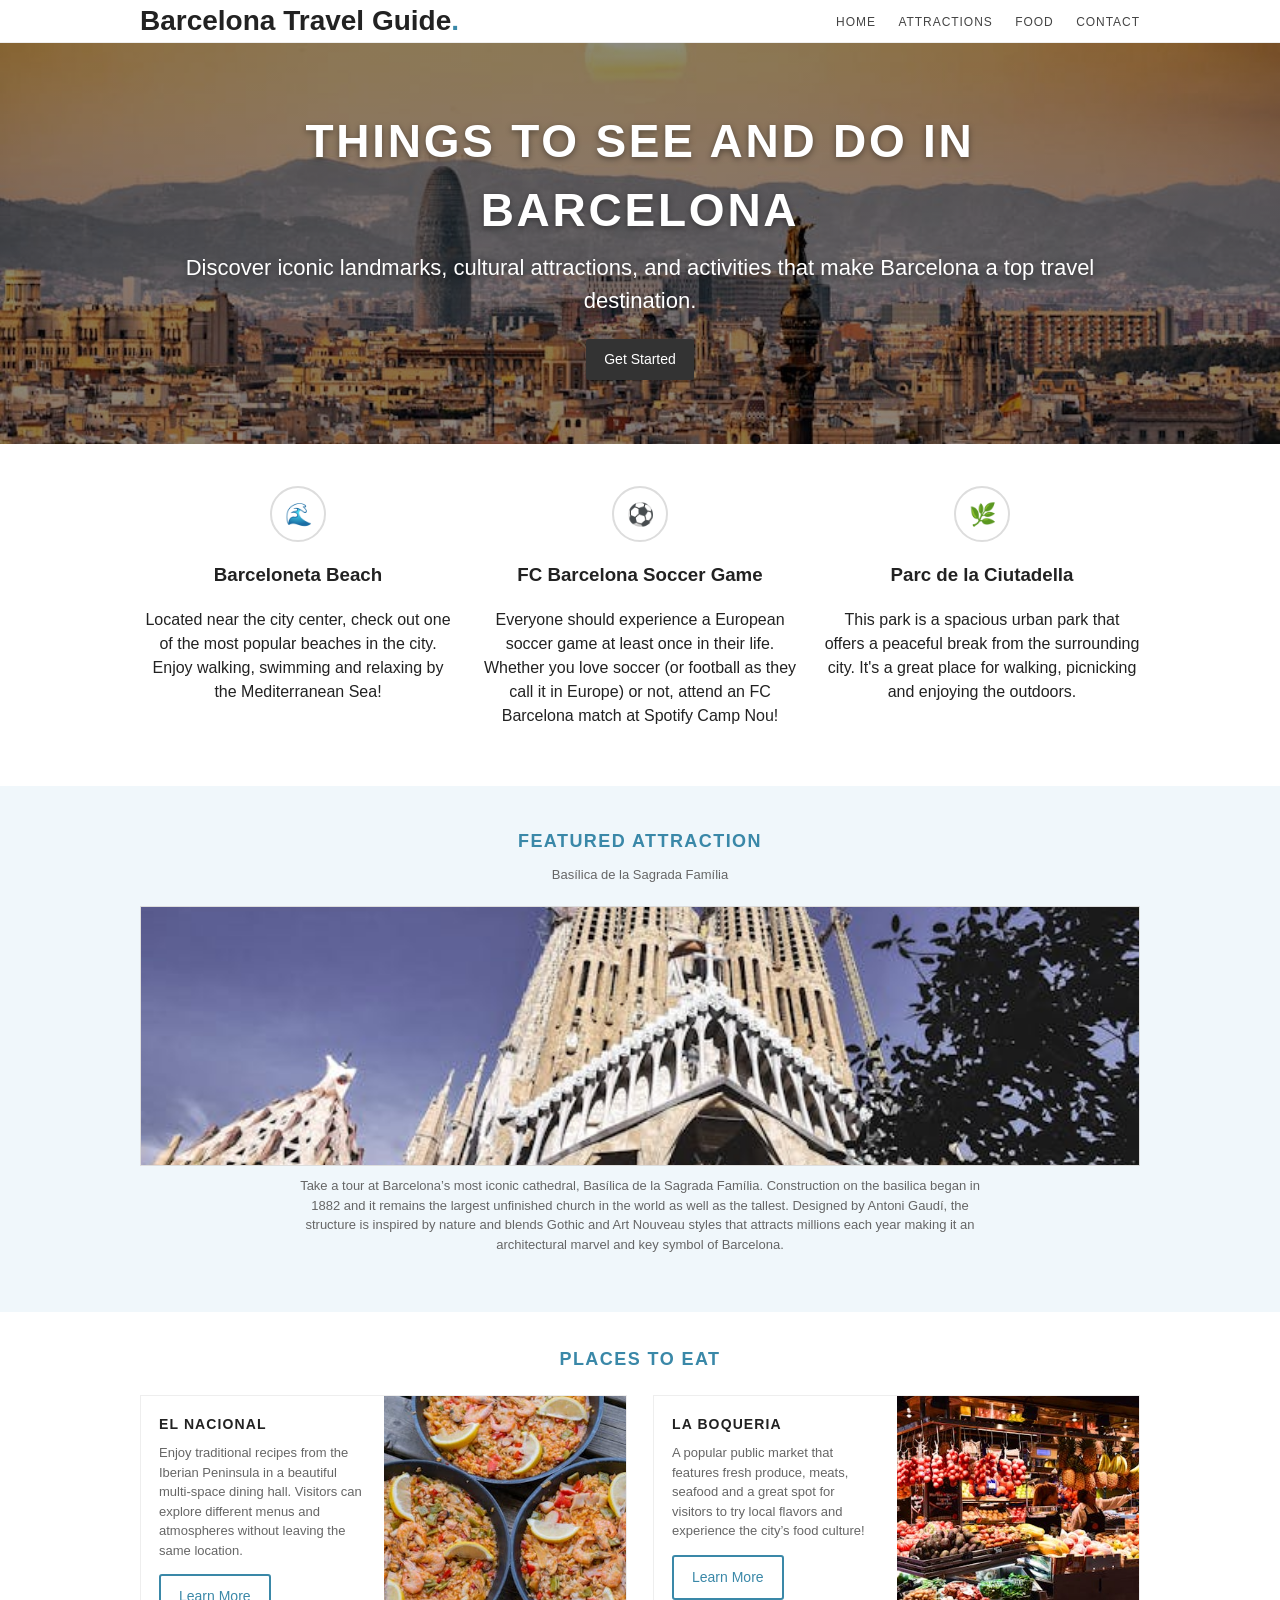
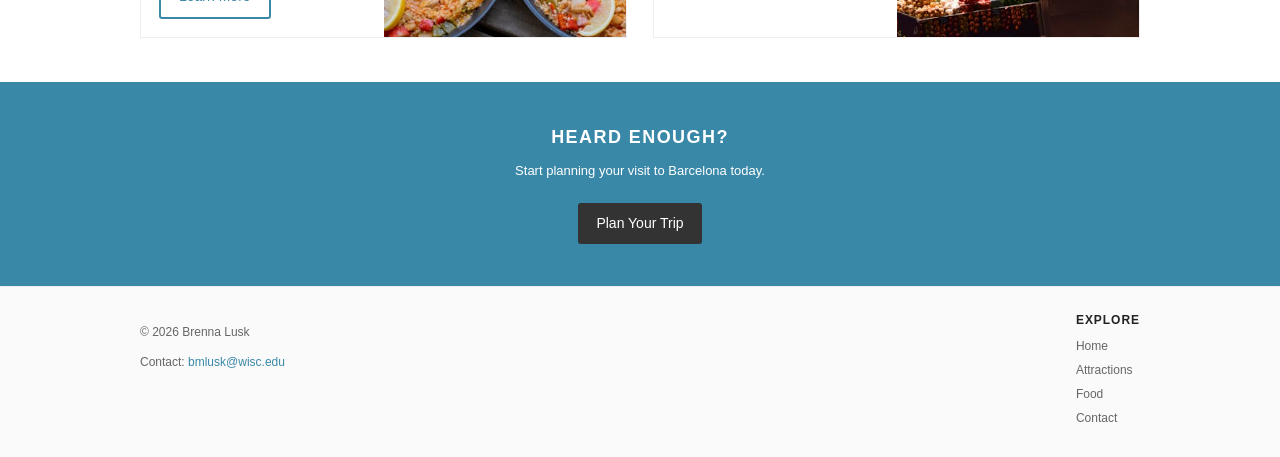
<file: index.html>
<!-- =========================================================
STEP 1: Add the required HTML5 skeleton
========================================================= -->
<!DOCTYPE html>
<html lang="en">
  <head>
    <meta charset="UTF-8" />
    <meta name="viewport" content="width=device-width, initial-scale=1.0" />
    <title>Things to See and Do in Barcelona</title>
    <link rel="stylesheet" href="styles.css" />
  </head>

  <body>

    <!-- =========================================================
    STEP 2: Build the “top area” (site name + navigation)
    ========================================================= -->
    <header class="site-header">
      <div class="container header-inner">
        <div class="brand">
          Barcelona Travel Guide<span class="dot">.</span>
        </div>

        <nav class="site-nav">
          <a href="#">Home</a>
          <a href="#">Attractions</a>
          <a href="#">Food</a>
          <a href="#">Contact</a>
        </nav>
      </div>
    </header>

    <main>

      <!-- =========================================================
      STEP 3: Hero section + button
      ========================================================= -->
      <section class="hero">
        <div class="container hero-content">
          <h1>Things to See and Do in Barcelona</h1>
          <p class="hero-subhead">
            Discover iconic landmarks, cultural attractions, and activities that make Barcelona a top travel destination.
          </p>
          <a href="#" class="btn btn-dark">Get Started</a>
        </div>
      </section>

      <!-- =========================================================
      STEP 4: Features section + featured content
      ========================================================= -->
      <section class="features">
        <div class="container">
          <div class="features-grid">

            <div class="feature">
              <div class="icon">🌊</div>
              <h3>Barceloneta Beach</h3>
              <p>
                Located near the city center, check out one of the most popular beaches in the city. Enjoy walking, swimming and relaxing by the Mediterranean Sea!
              </p>
            </div>

            <div class="feature">
              <div class="icon">⚽</div>
              <h3>FC Barcelona Soccer Game</h3>
              <p>
                Everyone should experience a European soccer game at least once in their life. Whether you love soccer (or football as they call it in Europe) or not, attend an FC Barcelona match at Spotify Camp Nou!
              </p>
            </div>


            <div class="feature">
              <div class="icon">🌿</div>
              <h3>Parc de la Ciutadella</h3>
              <p>
                This park is a spacious urban park that offers a peaceful break from the surrounding city. It's a great place for walking, picnicking and enjoying the outdoors.
              </p>
            </div>

          </div>
        </div>
      </section>

      <section class="featured">
        <div class="container">
          <h2 class="section-title">Featured Attraction</h2>
          <p class="section-lede">
            Basílica de la Sagrada Família
          </p>

          <div class="media">
            <img 
              src="images/cath.jpg" 
              alt="A low-angle view of the Basílica de la Sagrada Família."
            />
          </div>

          <p class="section-lede">
            Take a tour at Barcelona’s most iconic cathedral, Basílica de la Sagrada Família. Construction on the basilica began in 1882 and it remains the largest unfinished church in the world as well as the tallest. Designed by Antoni Gaudí, the structure is inspired by nature and blends Gothic and Art Nouveau styles that attracts millions each year making it an architectural marvel and key symbol of Barcelona.
          </p>
        </div>
      </section>

      <!-- =========================================================
      STEP 5: Two secondary blocks + CTA section
      ========================================================= -->
      <section class="secondary">
        <div class="container">

          <h2 class="section-title">Places to Eat</h2>
          <p class="section-lede">
          </p>

          <div class="secondary-grid">

            <article class="card">
              <div class="card-text">
                <h3>El Nacional</h3>
                <p>
                  Enjoy traditional recipes from the Iberian Peninsula in a beautiful multi-space dining hall. Visitors can explore different menus and atmospheres without leaving the same location.
                </p>
                <a href="#" class="btn btn-outline">Learn More</a>
              </div>
              <div class="card-image img-a"></div>
            </article>

            <article class="card">
              <div class="card-text">
                <h3>La Boqueria</h3>
                <p>
                  A popular public market that features fresh produce, meats, seafood and a great spot for visitors to try local flavors and experience the city’s food culture!
                </p>
                <a href="#" class="btn btn-outline">Learn More</a>
              </div>
              <div class="card-image img-b"></div>
            </article>

          </div>

        </div>
      </section>

      <section class="cta">
        <div class="container cta-inner">
          <h2 class="section-title">Heard enough?</h2>
          <p class="section-lede">Start planning your visit to Barcelona today.</p>
          <a href="#" class="btn btn-dark">Plan Your Trip</a>
        </div>
      </section>

    </main>

    <!-- =========================================================
    STEP 6: Footer
    ========================================================= -->
    <footer class="site-footer">
      <div class="container footer-inner">

        <div class="footer-left">
          <p>© 2026 Brenna Lusk</p>
          <p>
            Contact:
            <a href="mailto:bmlusk@wisc.edu">bmlusk@wisc.edu</a>
          </p>
        </div>

        <div class="footer-cols">
          <div class="footer-col">
            <h4>Explore</h4>
            <a href="#">Home</a>
            <a href="#">Attractions</a>
            <a href="#">Food</a>
            <a href="#">Contact</a>
          </div>
        </div>

      </div>
    </footer>

  </body>
</html>
</file>
<file: styles.css>
/* a4stylesheet.css
   A4: Intro CSS Fill-in Template
   Instructions: rename this file to styles.css and complete each TODO block.
*/

/* ===== Base styles (mostly done) ===== */
* { box-sizing: border-box; }

body {
  margin: 0;
  font-family: Arial, Helvetica, sans-serif;
  line-height: 1.5;
  color: #222;
  background: #fff;
}

a { color: inherit; text-decoration: none; }
a:hover { text-decoration: underline; }

.container {
  width: min(1000px, 92%);
  margin: 0 auto;
}

/* ===== Header ===== */
.site-header {
  border-bottom: 1px solid #eee;
  background: #fff;
}

.header-inner {
  /* TODO A (Flexbox):
     Make the brand appear on the left and the navigation on the right.
     Requirements:
       - Use flexbox
       - Center items vertically
       - Put space between left and right
  */
  display: flex;
  align-items: center;
  justify-content: space-between;
}

.brand {
  font-size: 28px;
  font-weight: 700;
}

.brand .dot {
  /* TODO B (Color):
     Make the dot a light blue accent color (choose a readable blue).
  */
  color: #3a88a8;
}

.site-nav a {
  margin-left: 18px;
  text-transform: uppercase;
  font-size: 12px;
  letter-spacing: 0.08em;
  color: #444;
}

/* ===== Hero ===== */
.hero {
  /* TODO C (Background image hero):
     Turn this into a hero banner with a background image.
     Requirements:
       - Use a background image URL
       - Make it cover the area and center it
       - Add a dark overlay so text is readable (linear-gradient + image)
       - Set a minimum height (e.g., 360px)
  */

  background-image:
    linear-gradient(rgba(0, 0, 0, 0.45), rgba(0, 0, 0, 0.45)),
    url("images/BCN.jpg");

  background-size: cover;
  background-position: center;
  background-repeat: no-repeat;
  min-height: 360px;

  display: flex;
  align-items: center;
}

.hero-content {
  /* TODO D (Center content):
     Center the hero text horizontally.
     Add vertical padding so it doesn't feel cramped.
  */
  text-align: center;
  padding: 64px 0;
}

.hero h1 {
  margin: 0;
  /* TODO E (Typography):
     Make the headline large and uppercase.
     (e.g., font-size around 42–48px, text-transform uppercase)
  */
  font-size: 46px;
  text-transform: uppercase;
  letter-spacing: 0.06em;
  color: #ffffff;                
  text-shadow: 0 2px 6px rgba(0,0,0,0.4); 
}

.hero-subhead {
  margin: 6px 0 22px;
  /* TODO F (Typography):
     Make this slightly smaller than h1 and readable on hero image.
  */
  font-size: 22px;
  color: #ffffff; 
  text-shadow: 0 2px 6px rgba(0,0,0,0.4); 
}

/* ===== Buttons ===== */
.btn {
  display: inline-block;
  padding: 10px 18px;
  border-radius: 3px;
  font-size: 14px;
}

.btn-dark {
  /* TODO G (Button styling):
     Make this a dark filled button with white text.
     (e.g., background #333; color #fff)
  */
  background: #333;
  color: #fff;
}

.btn-outline {
  /* TODO H (Button styling):
     Make this an outlined button with a blue border and matching text.
     (e.g., border: 2px solid ...; color: ...; background: transparent)
  */
  border: 2px solid #3a88a8;
  color: #3a88a8;
  background: transparent;
}

/* ===== Features (3 columns) ===== */
.features {
  padding: 42px 0;
}

.features-grid {
  /* TODO I (Layout):
     Arrange the three feature blocks in a row (desktop).
     Requirements:
       - Use flexbox
       - Add a gap between items (e.g., 26px)
  */
  display: flex;
  gap: 26px;
}

.feature {
  /* TODO J (Sizing / alignment):
     Make each feature take equal width and center its text.
  */
  flex: 1;
  text-align: center;
}

.icon {
  width: 56px;
  height: 56px;
  border: 2px solid #ddd;
  border-radius: 999px;
  display: grid;
  place-items: center;
  margin: 0 auto 12px;
  color: #666;
  font-size: 22px;
}

/* ===== Featured content ===== */
.featured {
  padding: 42px 0 36px;
  background: #f0f7fb;  
}

.section-title {
  text-align: center;
  margin: 0;
  font-size: 18px;
  letter-spacing: 0.08em;
  text-transform: uppercase;
  color: #3a88a8; 
}

.section-lede {
  text-align: center;
  max-width: 680px;
  margin: 10px auto 22px;
  color: #666;
  font-size: 13px;
}

.media {
  height: 260px;
  overflow: hidden;
  border: 1px solid #ddd;
}

.media img {
  width: 100%;
  height: 100%;
  object-fit: cover;
  display: block;
}


/* ===== Secondary content (2 cards) ===== */
.secondary {
  padding: 34px 0 44px;
}

.secondary-grid {
  /* TODO K (Layout):
     Put the two cards next to each other on desktop.
     Requirements:
       - Use flexbox
       - Add a gap (e.g., 26px)
  */
  display: flex;
  gap: 26px;
}

.card {
  /* TODO L (Card styling):
     Give each card a border and make it take equal width.
     (Hint: flex: 1; border: 1px solid #eee)
  */
  flex: 1;
  border: 1px solid #eee;
  display: grid;
  grid-template-columns: 1fr 1fr;
}

.card-text {
  padding: 18px;
}

.card-text h3 {
  margin: 0 0 8px;
  font-size: 14px;
  text-transform: uppercase;
  letter-spacing: 0.08em;
}

.card-text p {
  margin: 0 0 14px;
  color: #666;
  font-size: 13px;
}

.card-image {
  min-height: 160px;
  /* TODO M (Image block):
     Make the card image behave like a background image:
       - cover
       - centered
  */
  background-size: cover;
  background-position: center;
  background-repeat: no-repeat;
}

.img-a {
  background-image: url("images/paella.jpg");
}

.img-b {
  background-image: url("images/foodstand.jpg");
}

/* ===== CTA ===== */
.cta {
  background: #3a88a8; 
  padding: 42px 0;
}

.cta .section-title,
.cta .section-lede {
  color: #fff;  
}

.cta-inner {
  /* TODO N (Center CTA):
     Center the CTA text and button.
  */
  text-align: center;
}

/* ===== Footer ===== */
.site-footer {
  background: #fafafa;
  border-top: 1px solid #eee;
  padding: 24px 0;
}

.footer-inner {
  /* TODO O (Footer layout):
     Arrange footer-left on the left and footer link columns on the right.
     Requirements:
       - Use flexbox
       - Add a gap (e.g., 24px)
       - Space items out (left/right)
  */
  display: flex;
  gap: 24px;
  justify-content: space-between;
  align-items: flex-start;
}

.footer-left {
  max-width: 360px;
  color: #666;
  font-size: 12px;
}

.footer-left a { color: #3a88a8; }

.footer-cols {
  display: flex;
  gap: 28px;
}

.footer-col h4 {
  margin: 0 0 8px;
  font-size: 12px;
  text-transform: uppercase;
  letter-spacing: 0.08em;
}

.footer-col a {
  display: block;
  font-size: 12px;
  color: #666;
  margin: 6px 0;
}
</file>
